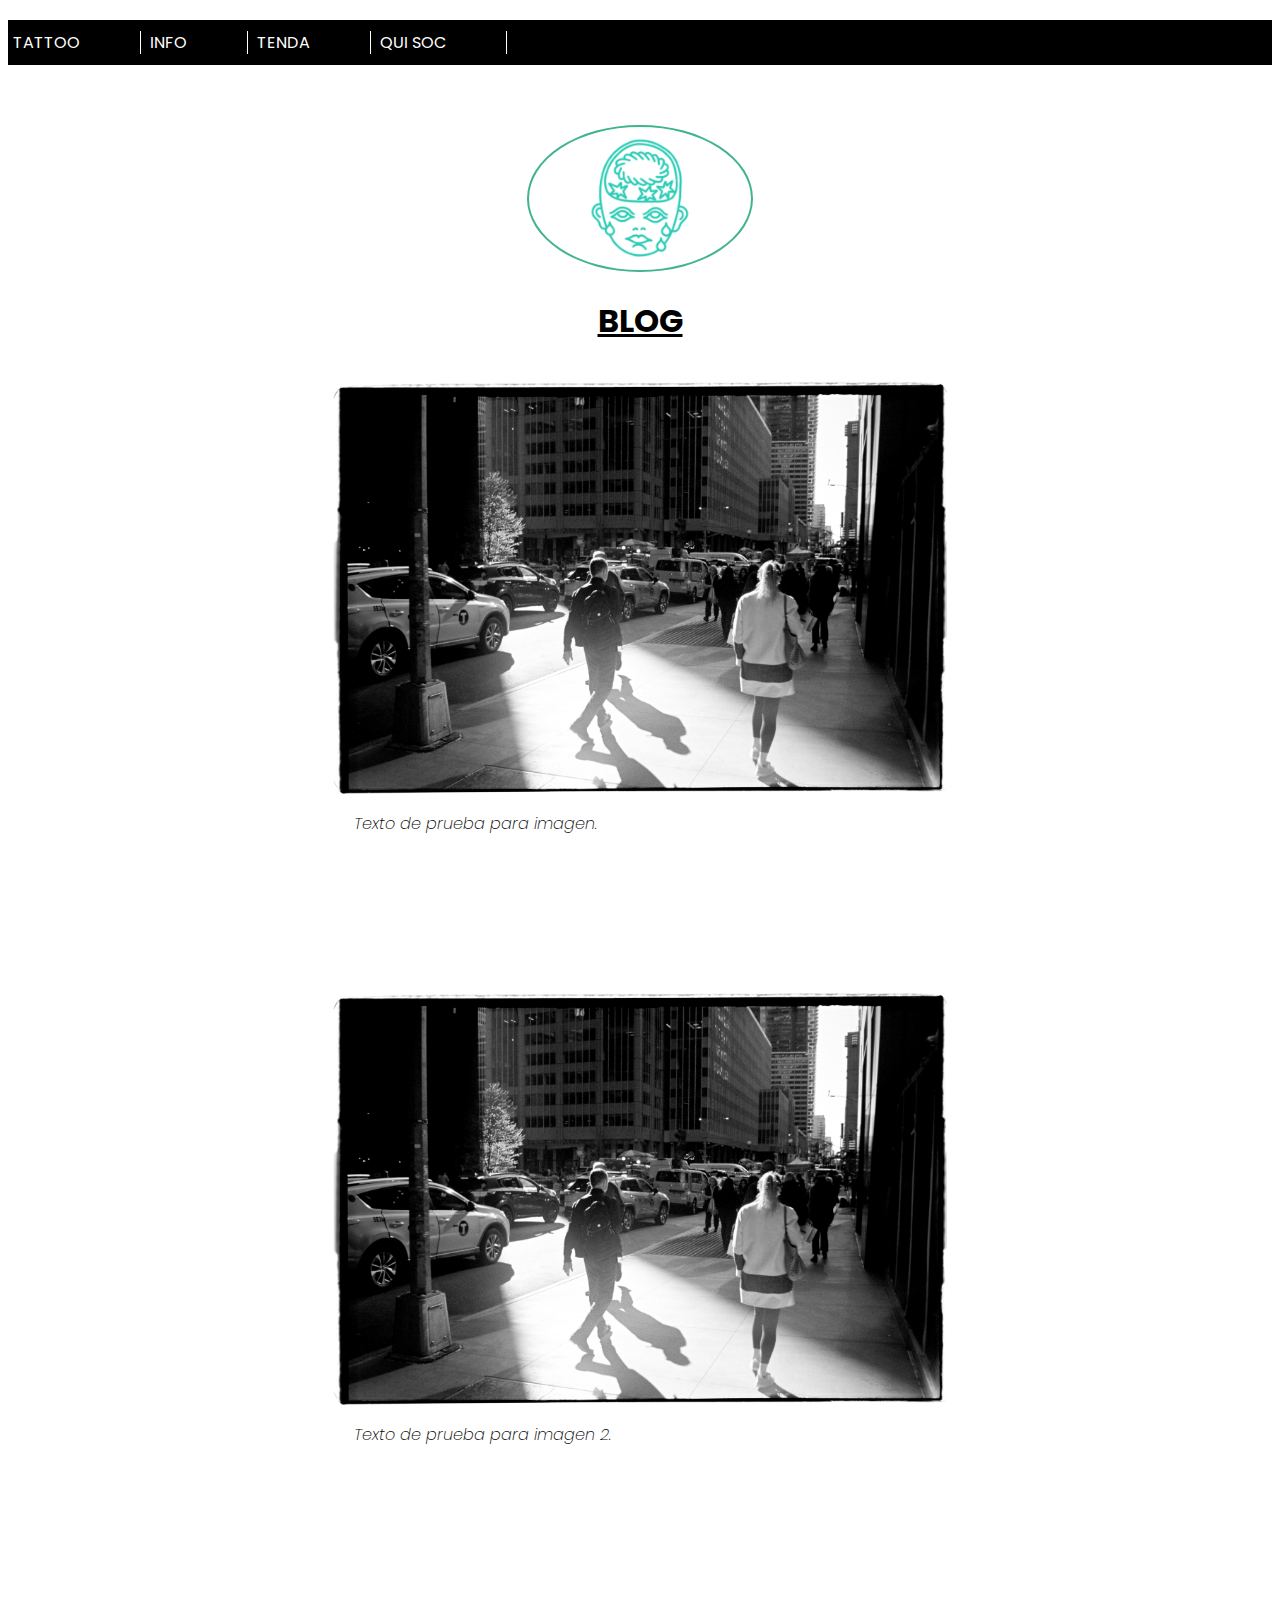
<file: home.html>
<!DOCTYPE html>
<html lang="en">
<head>
    <meta charset="UTF-8">
    <meta http-equiv="X-UA-Compatible" content="IE=edge">
    <meta name="viewport" content="width=device-width, initial-scale=1.0">
    <title>Mario Garcia Tats</title>
    <link href="./homestyle.css" rel="stylesheet">
    <link rel="preconnect" href="https://fonts.googleapis.com">
    <link rel="preconnect" href="https://fonts.gstatic.com" crossorigin>
    <link href="https://fonts.googleapis.com/css2?family=Poppins&display=swap" rel="stylesheet">

</head>
<body>
    <header>
        <!-- MENU -->
        <nav>
            <a href="./tattoo.html">TATTOO</a>
            <a href="./info.html">INFO</a>
            <a href="./tenda.html">TENDA</a>
            <a href="./quisoc.html">QUI SOC</a>
        </nav>
    </header>

    <main>
        <img class="logoblog" src="./enter.png" alt="logo mario">
        <h1>BLOG</h1>

        <div class="blogpost">
            <img src="./fotoinicio copia.jpg" alt="">
            <figcaption>Texto de prueba para imagen.</figcaption>
        </div>

        <div class="blogpost">
            <img src="./fotoinicio copia.jpg" alt="">
            <figcaption>Texto de prueba para imagen 2.</figcaption>
        </div>
        


    </main>

</body>
</html>
</file>
<file: homestyle.css>
* {
    font-family: Poppins;
}

nav {
    margin-top: 20px;
    background-color: black;
    padding: 10px 0;
    position: sticky;
}

nav a {
    text-decoration: none;
    color: white;
    padding-right: 60px;
    padding-left: 5px;
    border-right: 1px white solid;    
}

nav a:hover {
    color: red;
    
}

h1 {
    text-align: center;
    margin-top: 25px;
    text-decoration: underline;
}

.logoblog {
    height: 8%;
    width: 8%;
    margin: 60px auto 0;
    display: block;
    border: 2px rgb(65, 179, 146) solid;
    padding: 10px 60px;
    border-radius: 50%;
    }

.blogpost {
    display: block;
    width: 50%;
    margin: 30px auto 150px;
    text-align: left;
}

.blogpost img {
    width: 100%;
}

.blogpost figcaption {
    margin: 5px 30px;
    font-style: italic;
    font-weight: 200;
}
</file>
